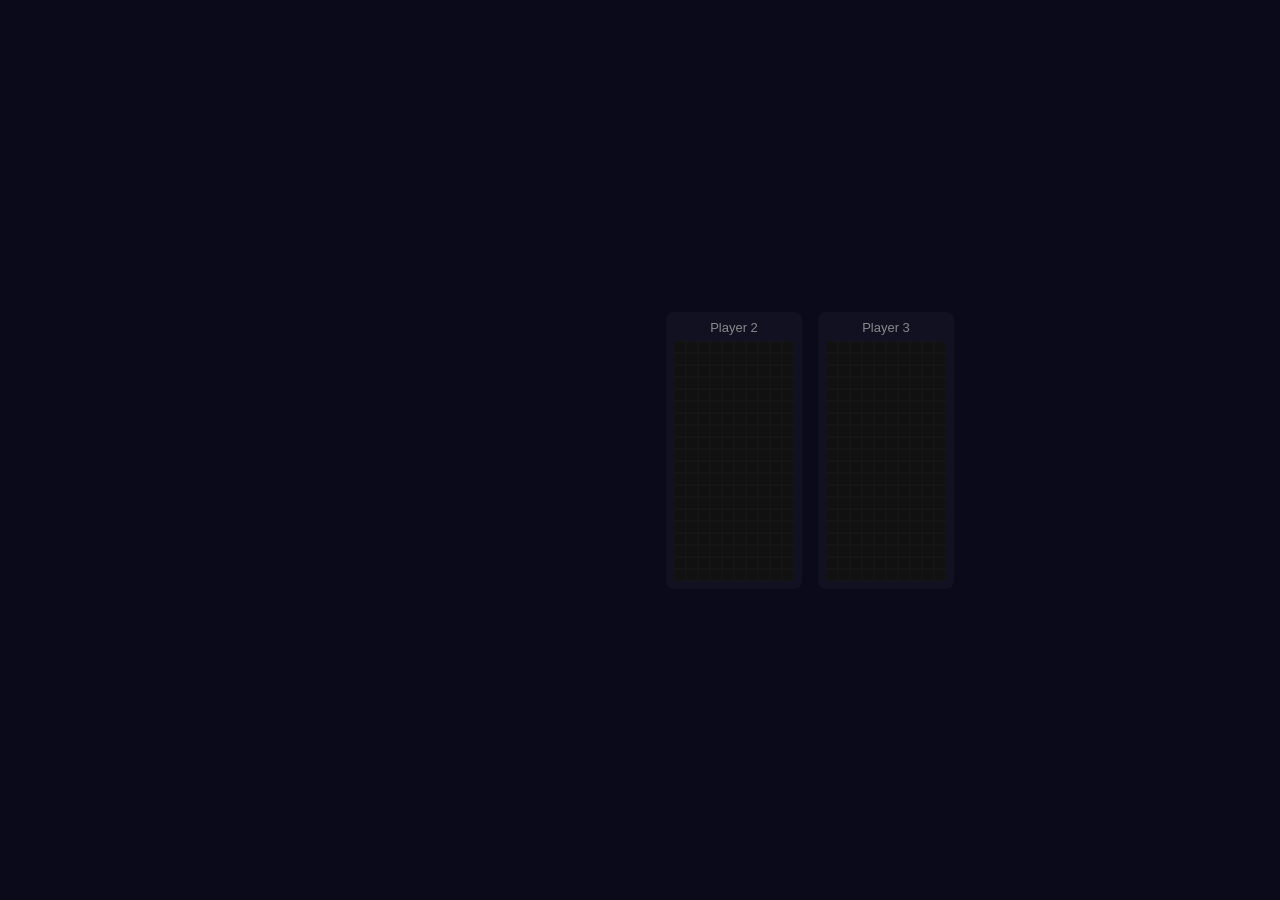
<file: templates/game.html>
<!DOCTYPE html>
<html lang="zh-CN">
<head>
  <meta charset="UTF-8">
  <meta name="viewport" content="width=device-width, initial-scale=1.0">
  <title>多人对战 - 游戏</title>
  <link rel="stylesheet" href="/static/css/multiplayer.css">
</head>
<body>
  <div class="game-container">
    <!-- 本方场地 -->
    <div class="game-local">
      <div class="field-wrapper" id="local-field">
        <canvas id="local-canvas" width="300" height="600"></canvas>
      </div>
    </div>

    <!-- 对手场地 -->
    <div class="game-opponents" id="opponents-container"></div>
  </div>

  <script src="/static/js/opponent-field.js"></script>
  <script src="/static/js/attack-effects.js"></script>
  <script src="/static/js/game-result.js"></script>
  <script>
  (function () {
    'use strict';

    // --- 初始化组件 ---
    var opponentMgr = new OpponentFieldManager(
      document.getElementById('opponents-container')
    );
    AttackEffects.init(document.getElementById('local-field'));
    GameResult.bindWebSocket(null); // 占位，由外部连接管理器绑定

    // --- WebSocket 连接（开发阶段使用 Mock）---
    var ws = null;
    var params = new URLSearchParams(location.search);
    var roomId = params.get('room') || 'TEST';

    function connectWS() {
      var wsUrl = (location.protocol === 'https:' ? 'wss:' : 'ws:') + '//' + location.host + '/ws?room=' + encodeURIComponent(roomId);
      try {
        var realWS = new WebSocket(wsUrl);
        var bound = false;

        realWS.addEventListener('open', function () {
          if (bound) return;
          bound = true;
          ws = realWS;
          bindWS(ws);
        });

        realWS.addEventListener('error', function () {
          if (bound) return;
          bound = true;
          console.warn('[game] WebSocket 连接失败，使用 Mock 模式');
          ws = createMockWS();
          bindWS(ws);
        });
      } catch (e) {
        console.warn('[game] WebSocket 构造失败，使用 Mock 模式');
        ws = createMockWS();
        bindWS(ws);
      }
    }

    function bindWS(socket) {
      AttackEffects.bindWebSocket(socket);
      GameResult.bindWebSocket(socket);

      socket.addEventListener('message', function (event) {
        var msg;
        try { msg = JSON.parse(event.data); } catch (e) { return; }

        switch (msg.type) {
          case 'game_state_update':
            // msg = { players: [{ playerId, playerName, board }] }
            (msg.players || []).forEach(function (p) {
              opponentMgr.addPlayer(p.playerId, p.playerName);
              opponentMgr.updatePlayerBoard(p.playerId, p.board);
            });
            break;
          case 'player_eliminated':
            opponentMgr.eliminatePlayer(msg.playerId);
            break;
        }
      });
    }

    // --- Mock WebSocket ---
    function createMockWS() {
      var mws = {
        handlers: {},
        readyState: 1,
        addEventListener: function (evt, fn) {
          if (!this.handlers[evt]) this.handlers[evt] = [];
          this.handlers[evt].push(fn);
        },
        send: function () {},
        _emit: function (evt, data) {
          (this.handlers[evt] || []).forEach(function (h) { h(data); });
        }
      };

      // 模拟对手加入
      var mockPlayers = [
        { playerId: 'p2', playerName: 'Player 2' },
        { playerId: 'p3', playerName: 'Player 3' }
      ];

      var emptyBoard = [];
      for (var r = 0; r < 20; r++) {
        emptyBoard[r] = [];
        for (var c = 0; c < 10; c++) {
          emptyBoard[r][c] = 0;
        }
      }

      // 模拟对手加入（AC2）
      setTimeout(function () {
        mws._emit('message', { data: JSON.stringify({
          type: 'game_state_update',
          players: mockPlayers.map(function (p) {
            return { playerId: p.playerId, playerName: p.playerName, board: emptyBoard };
          })
        })});
      }, 300);

      // 模拟攻击闪烁（AC3）
      setTimeout(function () {
        mws._emit('message', { data: JSON.stringify({
          type: 'garbage_line_attack',
          lines: 2
        })});
      }, 800);

      // 模拟对手淘汰（AC4）
      setTimeout(function () {
        mws._emit('message', { data: JSON.stringify({
          type: 'player_eliminated',
          playerId: 'p3'
        })});
      }, 1200);

      // 模拟游戏结束（AC5）
      setTimeout(function () {
        mws._emit('message', { data: JSON.stringify({
          type: 'game_over',
          rankings: [
            { playerId: 'self', playerName: 'You', rank: 1, score: 5200 },
            { playerId: 'p2', playerName: 'Player 2', rank: 2, score: 3100 },
            { playerId: 'p3', playerName: 'Player 3', rank: 3, score: 1800 }
          ]
        })});
      }, 1800);

      return mws;
    }

    // 启动
    document.addEventListener('DOMContentLoaded', connectWS);
  })();
  </script>
</body>
</html>
</file>
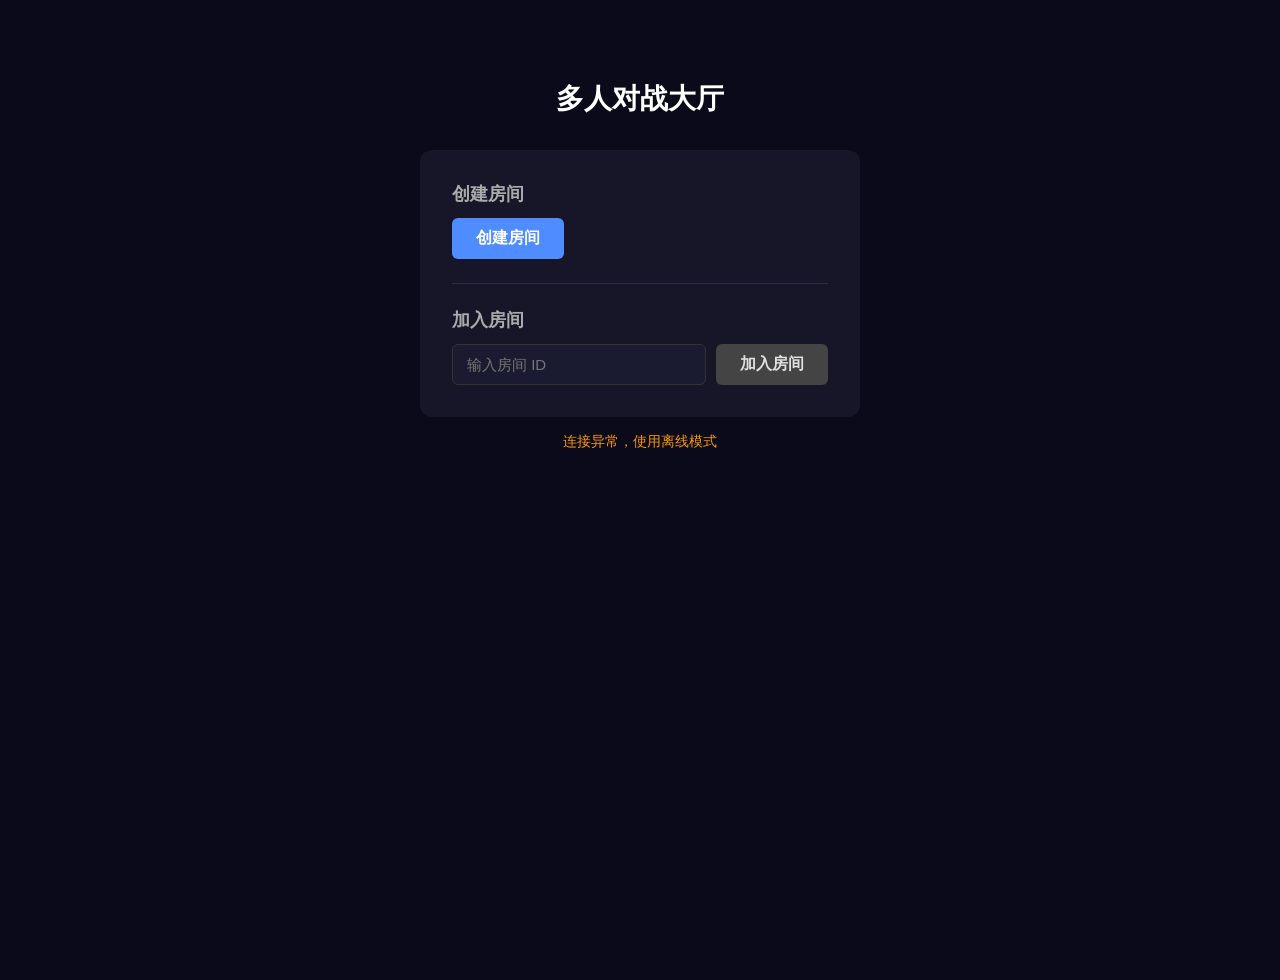
<file: templates/lobby.html>
<!DOCTYPE html>
<html lang="zh-CN">
<head>
  <meta charset="UTF-8">
  <meta name="viewport" content="width=device-width, initial-scale=1.0">
  <title>多人对战 - 房间大厅</title>
  <link rel="stylesheet" href="/static/css/multiplayer.css">
</head>
<body>
  <div class="lobby-container">
    <h1 class="lobby-title">多人对战大厅</h1>

    <div class="lobby-panel">
      <div class="lobby-section">
        <h2>创建房间</h2>
        <button id="btn-create-room" class="btn btn-primary">创建房间</button>
      </div>

      <div class="lobby-divider"></div>

      <div class="lobby-section">
        <h2>加入房间</h2>
        <div class="join-room-form">
          <input
            type="text"
            id="input-room-id"
            class="input-room-id"
            placeholder="输入房间 ID"
            maxlength="20"
          >
          <button id="btn-join-room" class="btn btn-secondary">加入房间</button>
        </div>
      </div>
    </div>

    <div id="lobby-status" class="lobby-status" aria-live="polite"></div>
    <div id="room-list" class="room-list"></div>
  </div>

  <script src="/static/js/lobby.js"></script>
</body>
</html>
</file>
<file: static/css/multiplayer.css>
/* ==============================================
   multiplayer.css — 多人对战 UI 全部样式
   ============================================== */

/* ---- 通用 ---- */
* {
  box-sizing: border-box;
  margin: 0;
  padding: 0;
}

body {
  font-family: -apple-system, "Segoe UI", Roboto, "Helvetica Neue", Arial, sans-serif;
  background: #0a0a1a;
  color: #e0e0e0;
  min-height: 100vh;
}

.btn {
  display: inline-block;
  padding: 10px 24px;
  font-size: 16px;
  font-weight: 600;
  border: none;
  border-radius: 6px;
  cursor: pointer;
  transition: background 0.2s, transform 0.1s;
}
.btn:active {
  transform: scale(0.97);
}
.btn-primary {
  background: #4f8cff;
  color: #fff;
}
.btn-primary:hover {
  background: #3a74e0;
}
.btn-secondary {
  background: #444;
  color: #e0e0e0;
}
.btn-secondary:hover {
  background: #555;
}

/* ---- 房间大厅 ---- */
.lobby-container {
  max-width: 480px;
  margin: 80px auto 0;
  padding: 0 20px;
}
.lobby-title {
  text-align: center;
  font-size: 28px;
  margin-bottom: 32px;
  color: #fff;
}
.lobby-panel {
  background: #161628;
  border-radius: 12px;
  padding: 32px;
  display: flex;
  flex-direction: column;
  gap: 24px;
}
.lobby-section h2 {
  font-size: 18px;
  margin-bottom: 12px;
  color: #aaa;
}
.lobby-divider {
  height: 1px;
  background: #2a2a4a;
}
.join-room-form {
  display: flex;
  gap: 10px;
}
.input-room-id {
  flex: 1;
  padding: 10px 14px;
  font-size: 15px;
  border: 1px solid #333;
  border-radius: 6px;
  background: #1a1a30;
  color: #e0e0e0;
  outline: none;
  transition: border-color 0.2s;
}
.input-room-id:focus {
  border-color: #4f8cff;
}
.lobby-status {
  text-align: center;
  margin-top: 16px;
  font-size: 14px;
  min-height: 20px;
}
.lobby-status--info { color: #888; }
.lobby-status--success { color: #4caf50; }
.lobby-status--error { color: #f44336; }
.lobby-status--warning { color: #ff9800; }
.room-list {
  margin-top: 20px;
}

/* ---- 游戏页面布局 ---- */
.game-container {
  display: flex;
  height: 100vh;
  overflow: hidden;
}
.game-local {
  flex: 0 0 auto;
  display: flex;
  flex-direction: column;
  align-items: center;
  justify-content: center;
  padding: 20px;
}
.game-local .field-wrapper {
  position: relative;
}
.game-opponents {
  flex: 1;
  display: flex;
  flex-wrap: wrap;
  align-content: center;
  justify-content: center;
  gap: 16px;
  padding: 20px;
}

/* ---- 对手场地缩略图 ---- */
.field-thumbnail {
  background: #111122;
  border-radius: 8px;
  padding: 8px;
  display: flex;
  flex-direction: column;
  align-items: center;
  transition: filter 0.4s;
}
.field-name {
  font-size: 13px;
  color: #888;
  margin-bottom: 6px;
  text-align: center;
  white-space: nowrap;
  overflow: hidden;
  text-overflow: ellipsis;
  max-width: 130px;
}
.field-canvas {
  display: block;
  border-radius: 4px;
}

/* ---- 淘汰状态 ---- */
.field-eliminated {
  filter: grayscale(100%);
}
.field-eliminated-overlay {
  position: absolute;
  top: 0;
  left: 0;
  right: 0;
  bottom: 0;
  display: flex;
  align-items: center;
  justify-content: center;
  background: rgba(0, 0, 0, 0.55);
  border-radius: 8px;
}
.field-eliminated-overlay span {
  font-size: 16px;
  font-weight: 700;
  color: #ff4444;
  text-shadow: 0 1px 4px rgba(0, 0, 0, 0.8);
}
.field-thumbnail {
  position: relative;
}

/* ---- 攻击闪烁动画 (AC3) ---- */
.attack-flash {
  animation: attack-flash-anim 600ms ease-out;
}
@keyframes attack-flash-anim {
  0%   { box-shadow: 0 0 0 0 rgba(255, 0, 0, 0.8); }
  30%  { box-shadow: 0 0 20px 8px rgba(255, 0, 0, 0.6); }
  60%  { box-shadow: 0 0 12px 4px rgba(255, 0, 0, 0.3); }
  100% { box-shadow: 0 0 0 0 rgba(255, 0, 0, 0); }
}

/* ---- 结算面板 (AC5) ---- */
.result-panel-overlay {
  position: fixed;
  top: 0;
  left: 0;
  right: 0;
  bottom: 0;
  background: rgba(0, 0, 0, 0.75);
  display: flex;
  align-items: center;
  justify-content: center;
  z-index: 1000;
}
.result-panel {
  background: #1a1a2e;
  border-radius: 12px;
  padding: 36px 48px;
  min-width: 320px;
  max-width: 480px;
  text-align: center;
}
.result-title {
  font-size: 24px;
  margin-bottom: 24px;
  color: #fff;
}
.result-rank-list {
  display: flex;
  flex-direction: column;
  gap: 10px;
  margin-bottom: 28px;
}
.result-rank-item {
  display: flex;
  align-items: center;
  gap: 12px;
  padding: 10px 16px;
  background: #222240;
  border-radius: 8px;
}
.result-rank-badge {
  font-size: 18px;
  font-weight: 700;
  min-width: 40px;
}
.rank-1 { color: #ffd700; }
.rank-2 { color: #c0c0c0; }
.rank-3 { color: #cd7f32; }
.result-player-name {
  flex: 1;
  text-align: left;
  font-size: 15px;
}
.result-score {
  font-size: 14px;
  color: #888;
}
.result-btn-back {
  margin-top: 8px;
}
</file>
